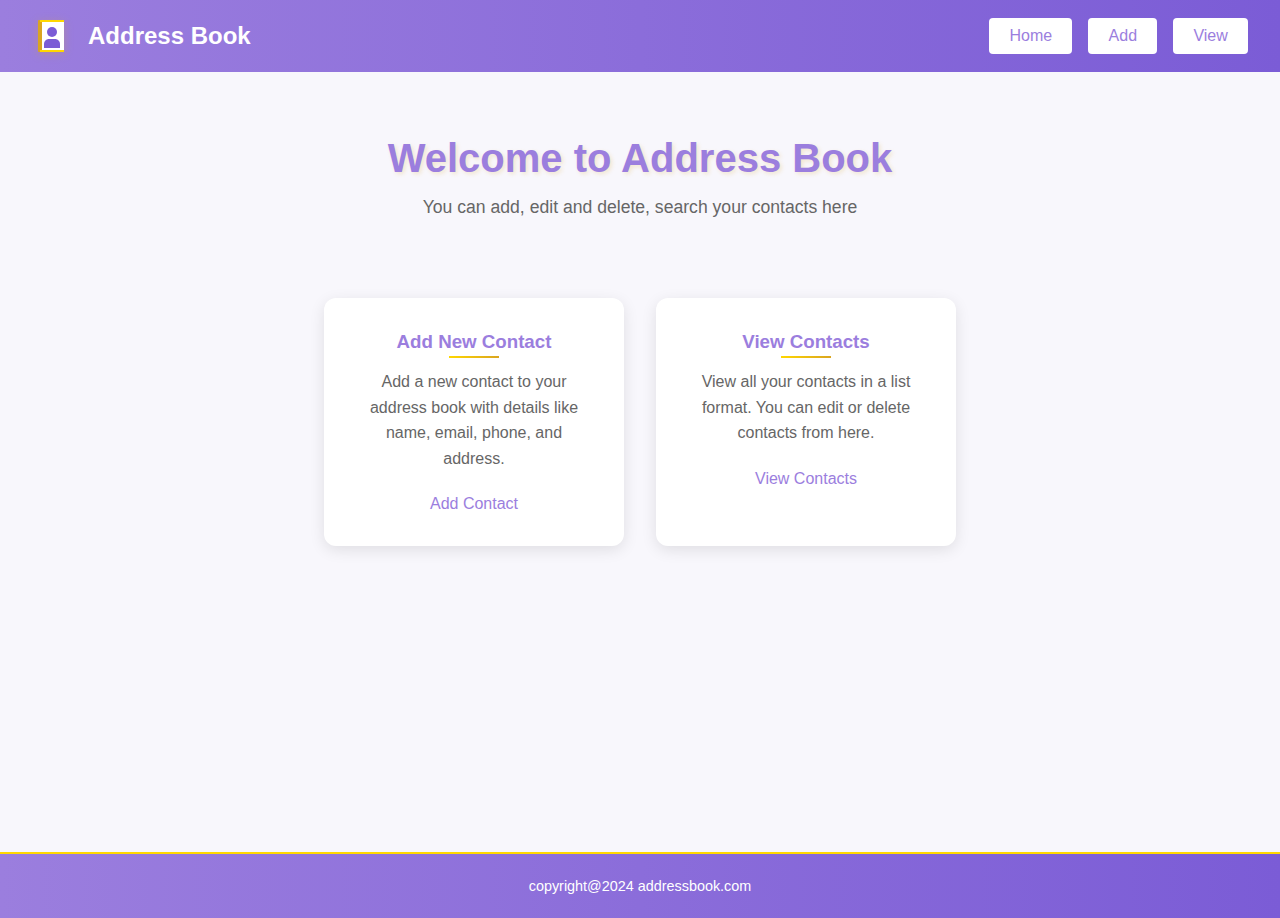
<file: index.html>
<!DOCTYPE html>
<html lang="en">
<head>
    <meta charset="UTF-8">
    <meta name="viewport" content="width=device-width, initial-scale=1.0">
    <title>Address Book</title>
    <link rel="stylesheet" href="style.css">
    <link rel="icon" type="image/svg+xml" href="favicon.svg">
    <link rel="icon" type="image/png" href="favicon.svg">
</head>
<body>
    <header>
        <div class="logo">
            <img src="address-book-logo.svg" alt="Address Book Logo" class="logo-img">
            <h2>Address Book</h2>
        </div>
        <div class="nav-buttons">
            <a href="index.html" class="btn">Home</a>
            <a href="add.html" class="btn">Add</a>
            <a href="view.html" class="btn">View</a>
        </div>
    </header>

    <main>
        <section class="welcome-section">
            <h1>Welcome to Address Book</h1>
            <p>You can add, edit and delete, search your contacts here</p>
        </section>

        <div class="cards-container">
            <div class="card">
                <h3>Add New Contact</h3>
                <p>Add a new contact to your address book with details like name, email, phone, and address.</p>
                <a href="add.html" class="btn">Add Contact</a>
            </div>
            <div class="card">
                <h3>View Contacts</h3>
                <p>View all your contacts in a list format. You can edit or delete contacts from here.</p>
                <a href="view.html" class="btn">View Contacts</a>
            </div>
        </div>
    </main>

    <footer>
        <p>copyright@2024 addressbook.com</p>

    </footer>

    <script src="script.js"></script>
</body>
</html>
</file>
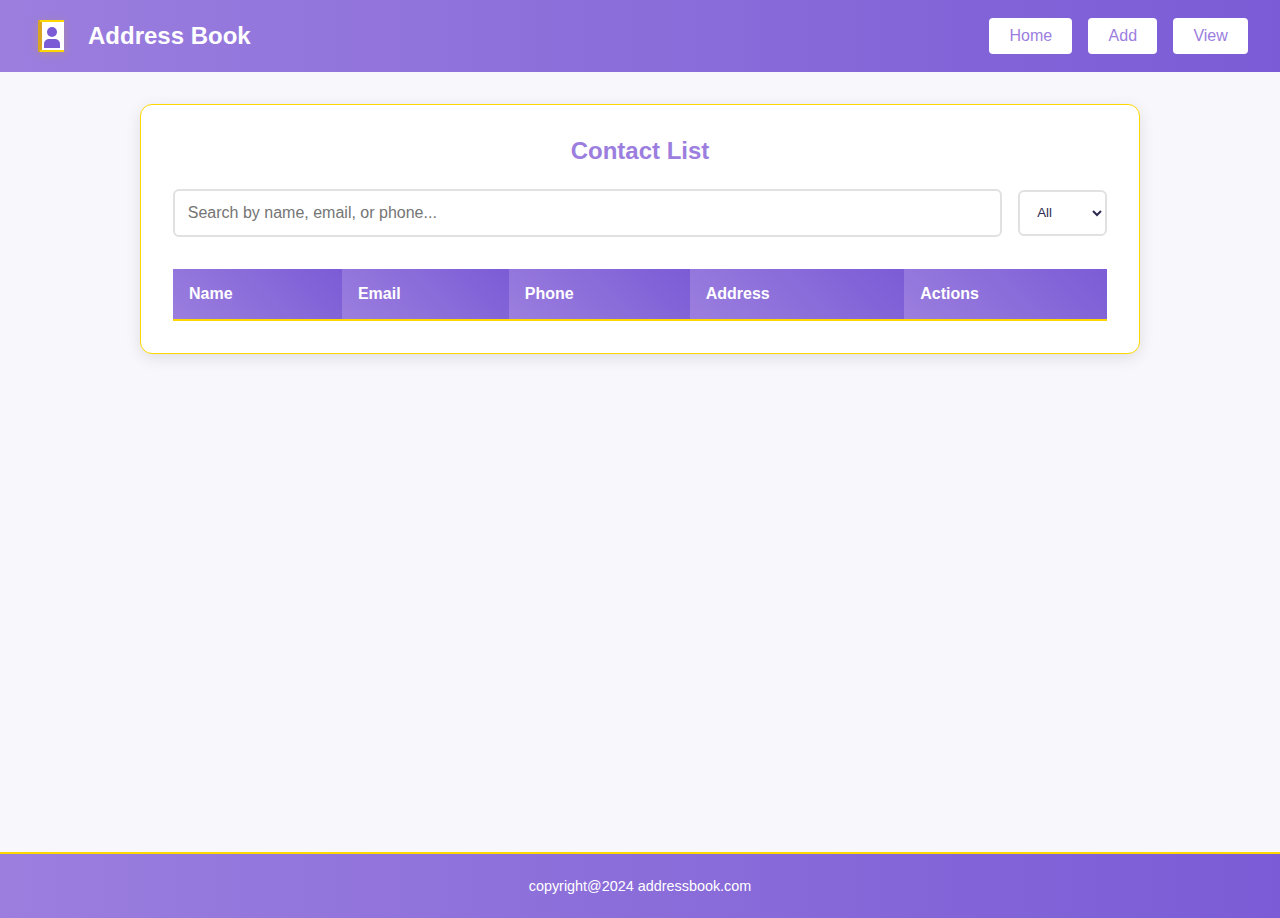
<file: view.html>
<!DOCTYPE html>
<html lang="en">
<head>
    <meta charset="UTF-8">
    <meta name="viewport" content="width=device-width, initial-scale=1.0">
    <title>View Contacts - Address Book</title>
    <link rel="stylesheet" href="style.css">
    <link rel="icon" type="image/svg+xml" href="favicon.svg">
    <link rel="icon" type="image/png" href="favicon.png">
</head>
<body>
    <header>
        <div class="logo">
            <img src="address-book-logo.svg" alt="Address Book Logo" class="logo-img">
            <h2>Address Book</h2>
        </div>
        <div class="nav-buttons">
            <a href="index.html" class="btn">Home</a>
            <a href="add.html" class="btn">Add</a>
            <a href="view.html" class="btn">View</a>
        </div>
    </header>

    <main>
        <div class="table-container">
            <h2>Contact List</h2>
            <div class="search-container">
                <input type="text" id="searchInput" placeholder="Search by name, email, or phone..." class="search-input">
                <select id="searchType" class="search-select">
                    <option value="all">All</option>
                    <option value="name">Name</option>
                    <option value="email">Email</option>
                    <option value="phone">Phone</option>
                </select>
            </div>
            <table id="contactList">
                <thead>
                    <tr>
                        <th>Name</th>
                        <th>Email</th>
                        <th>Phone</th>
                        <th>Address</th>
                        <th>Actions</th>
                    </tr>
                </thead>
                <tbody id="contactTableBody">
                    <!-- Contact rows will be added here dynamically -->
                </tbody>
            </table>
        </div>
    </main>

    <footer>
        <p>copyright@2024 addressbook.com</p>
    </footer>
    <script src="script.js"></script>
</body>
</html>
</file>
<file: style.css>
:root {
    /* Default Light Theme */
    --primary-color: #9B7EDE;      
    --primary-dark: #7B5CD6;       
    --secondary-color: #B19EE8;    
    --gold: #FFD700;              
    --gold-dark: #DAA520;         
    --accent-color: #FF6B6B;      
    --background-light: #F8F7FC;   
    --text-primary: #2D2B52;      
    --text-secondary: #666;        
    --white: #ffffff;
    --shadow: rgba(0, 0, 0, 0.1);
}

* {
    margin: 0;
    padding: 0;
    box-sizing: border-box;
    font-family: 'Arial', sans-serif;
    color: var(--text-primary);
}

/* Header Styles */
header {
    background: linear-gradient(to right, var(--primary-color), var(--primary-dark));
    padding: 1rem 2rem;
    display: flex;
    justify-content: space-between;
    align-items: center;
    box-shadow: 0 2px 10px var(--shadow);
}

.logo {
    display: flex;
    align-items: center;
    gap: 1rem;
}

.logo-img {
    width: 40px;
    height: 40px;
    filter: drop-shadow(0 2px 4px rgba(218, 165, 32, 0.3));
}

.logo h2 {
    color: var(--white);
    font-size: 1.5rem;
    font-weight: 600;
}

.nav-buttons {
    display: flex;
    gap: 1rem;
}

.btn {
    padding: 0.5rem 1.2rem;
    border: none;
    border-radius: 4px;
    cursor: pointer;
    background-color: var(--white);
    color: var(--primary-color);
    text-decoration: none;
    transition: all 0.3s ease;
    font-weight: 500;
    border: 1px solid transparent;
}

.btn:hover {
    background-color: var(--gold);
    color: var(--text-primary);
    transform: translateY(-2px);
    box-shadow: 0 4px 8px var(--shadow);
    border: 1px solid var(--gold-dark);
}

/* Main Content Styles */
main {
    min-height: calc(100vh - 120px);
    padding: 2rem;
    background-color: var(--background-light);
}

.welcome-section {
    text-align: center;
    margin-bottom: 3rem;
    padding: 2rem;
}

.welcome-section h1 {
    color: var(--primary-color);
    margin-bottom: 1rem;
    font-size: 2.5rem;
    text-shadow: 2px 2px 4px rgba(218, 165, 32, 0.2);
}

.welcome-section p {
    color: var(--text-secondary);
    font-size: 1.1rem;
}

.cards-container {
    display: flex;
    justify-content: center;
    gap: 2rem;
    flex-wrap: wrap;
}

.card {
    background-color: var(--white);
    padding: 2rem;
    border-radius: 12px;
    box-shadow: 0 4px 15px var(--shadow);
    width: 300px;
    text-align: center;
    transition: transform 0.3s ease;
    border: 1px solid transparent;
}

.card:hover {
    transform: translateY(-5px);
    border: 1px solid var(--gold);
}

.card h3 {
    margin-bottom: 1rem;
    color: var(--primary-color);
    position: relative;
}

.card h3::after {
    content: '';
    position: absolute;
    bottom: -5px;
    left: 50%;
    transform: translateX(-50%);
    width: 50px;
    height: 2px;
    background: linear-gradient(to right, var(--gold), var(--gold-dark));
}

.card p {
    margin-bottom: 1.5rem;
    color: var(--text-secondary);
    line-height: 1.6;
}

/* Form Styles */
.form-container {
    max-width: 600px;
    margin: 0 auto;
    padding: 2rem;
    background-color: var(--white);
    border-radius: 12px;
    box-shadow: 0 4px 15px var(--shadow);
    border: 1px solid var(--gold);
}

.form-container h2 {
    color: var(--primary-color);
    margin-bottom: 1.5rem;
    text-align: center;
}

.form-group {
    margin-bottom: 1.5rem;
}

.form-group label {
    display: block;
    margin-bottom: 0.5rem;
    color: var(--text-primary);
    font-weight: 500;
}

.form-group input,
.form-group textarea {
    width: 100%;
    padding: 0.8rem;
    border: 2px solid #e1e1e1;
    border-radius: 6px;
    transition: border-color 0.3s ease;
}

.form-group input:focus,
.form-group textarea:focus {
    border-color: var(--gold);
    outline: none;
    box-shadow: 0 0 5px rgba(218, 165, 32, 0.3);
}

/* Table Styles */
.table-container {
    max-width: 1000px;
    margin: 0 auto;
    overflow-x: auto;
    background-color: var(--white);
    padding: 2rem;
    border-radius: 12px;
    box-shadow: 0 4px 15px var(--shadow);
    border: 1px solid var(--gold);
}

.table-container h2 {
    color: var(--primary-color);
    margin-bottom: 1.5rem;
    text-align: center;
}

table {
    width: 100%;
    border-collapse: collapse;
    background-color: var(--white);
}

th {
    background: linear-gradient(45deg, var(--primary-color), var(--primary-dark));
    color: var(--white);
    padding: 1rem;
    text-align: left;
    border-bottom: 2px solid var(--gold);
}

td {
    padding: 1rem;
    border-bottom: 1px solid #e1e1e1;
}

tr:hover {
    background-color: rgba(255, 215, 0, 0.05);
}

/* Action Buttons in Table */
.btn.edit-btn {
    background-color: var(--gold);
    color: var(--text-primary);
    border: 1px solid var(--gold-dark);
}

.btn.edit-btn:hover {
    background-color: var(--gold-dark);
    color: var(--white);
}

.btn.delete-btn {
    background-color: var(--accent-color);
    color: var(--white);
}

/* Footer Styles */
footer {
    text-align: center;
    padding: 1.5rem;
    background: linear-gradient(to right, var(--primary-color), var(--primary-dark));
    color: var(--white);
    border-top: 2px solid var(--gold);
}

footer p {
    color: var(--white);
    font-size: 0.9rem;
}

/* Responsive Design */
@media (max-width: 768px) {
    header {
        flex-direction: column;
        gap: 1rem;
        text-align: center;
    }

    .nav-buttons {
        flex-wrap: wrap;
        justify-content: center;
    }

    .card {
        width: 100%;
        max-width: 300px;
    }

    .form-container {
        margin: 0 1rem;
    }
}

/* Add these new styles to your existing CSS */

.profile-pic-container {
    text-align: center;
    margin-bottom: 2rem;
}

.profile-pic-preview {
    width: 100px;
    height: 100px;
    border-radius: 50%;
    object-fit: cover;
    border: 3px solid var(--gold);
    box-shadow: 0 2px 8px var(--shadow);
    margin-bottom: 1rem;
}

.profile-pic-input {
    display: none;
}

.profile-pic-label {
    display: inline-block;
    padding: 0.5rem 1rem;
    background-color: var(--primary-color);
    color: var(--white);
    border-radius: 4px;
    cursor: pointer;
    transition: all 0.3s ease;
}

.profile-pic-label:hover {
    background-color: var(--primary-dark);
    transform: translateY(-2px);
}

.contact-info {
    display: flex;
    align-items: center;
    gap: 1rem;
}

.contact-info .profile-pic {
    width: 40px;
    height: 40px;
    border-radius: 50%;
    object-fit: cover;
    border: 2px solid var(--gold);
}

/* Add these search-related styles */
.search-container {
    margin-bottom: 2rem;
    display: flex;
    gap: 1rem;
    align-items: center;
}

.search-input {
    flex: 1;
    padding: 0.8rem;
    border: 2px solid #e1e1e1;
    border-radius: 6px;
    transition: all 0.3s ease;
    font-size: 1rem;
}

.search-input:focus {
    border-color: var(--gold);
    outline: none;
    box-shadow: 0 0 5px rgba(218, 165, 32, 0.3);
}

.search-select {
    padding: 0.8rem;
    border: 2px solid #e1e1e1;
    border-radius: 6px;
    background-color: var(--white);
    color: var(--text-primary);
    cursor: pointer;
    transition: all 0.3s ease;
}

.search-select:focus {
    border-color: var(--gold);
    outline: none;
    box-shadow: 0 0 5px rgba(218, 165, 32, 0.3);
}

/* Add this to the existing media queries */
@media (max-width: 768px) {
    .search-container {
        flex-direction: column;
    }
    
    .search-input,
    .search-select {
        width: 100%;
    }
}
</file>
